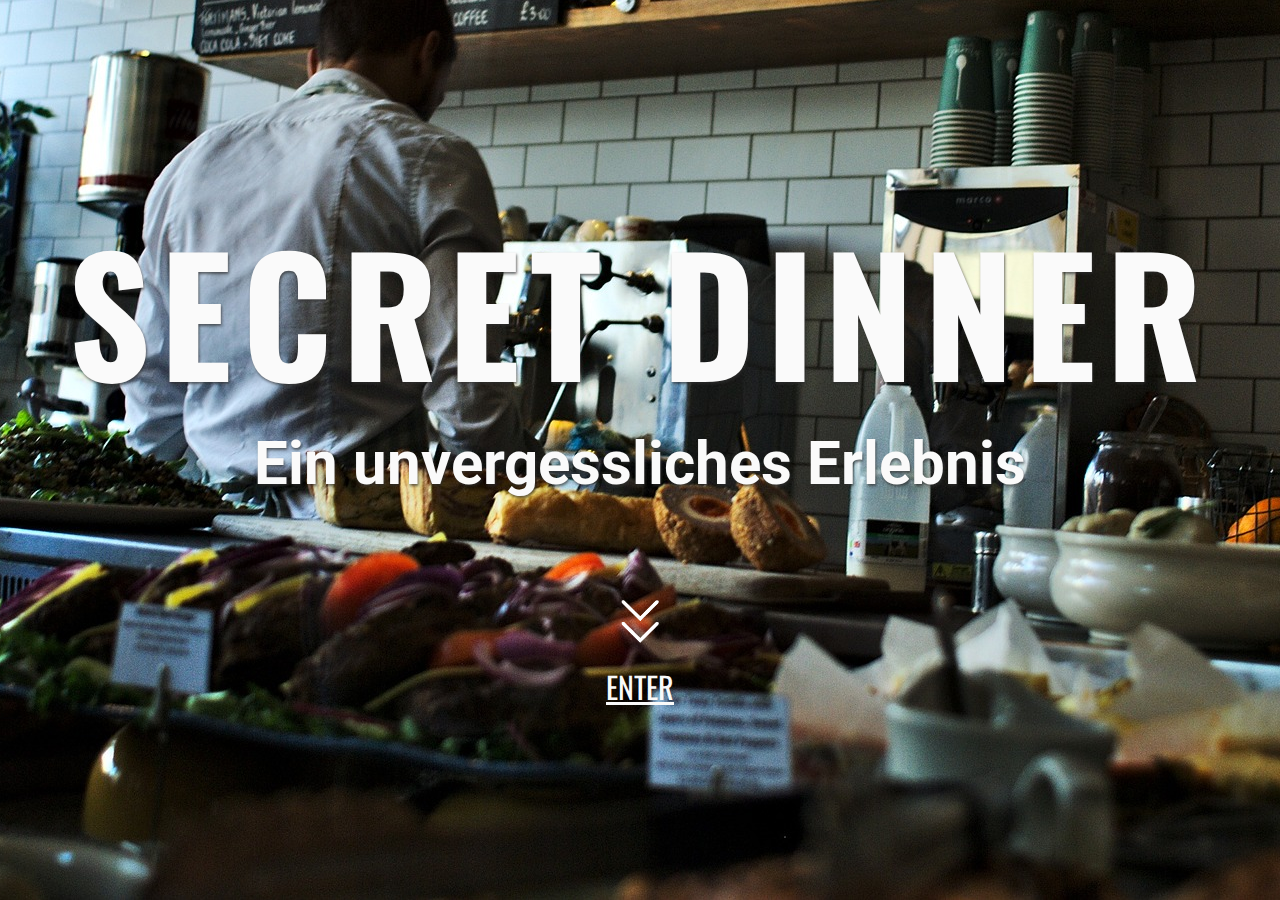
<file: index.html>
<!DOCTYPE html>
<html lang="de">
<head>
    <meta charset="UTF-8">
    <link rel="stylesheet" href="styles.css">
    <link href="https://fonts.googleapis.com/css?family=Oswald|Roboto" rel="stylesheet">
    <script charset="utf-8" src="freeprefix.js"></script>
    <title>Secret Dinner</title>
</head>
<body>
<div id='background'>
    <div id='intro'>
        <h1>secret dinner</h1>
        <h2>Ein unvergessliches Erlebnis</h2>
        <img src="img/arrow.png" alt="arrow">
        <a href="home.html">ENTER</a>
    </div>
</div>

</body>
</html>
</file>
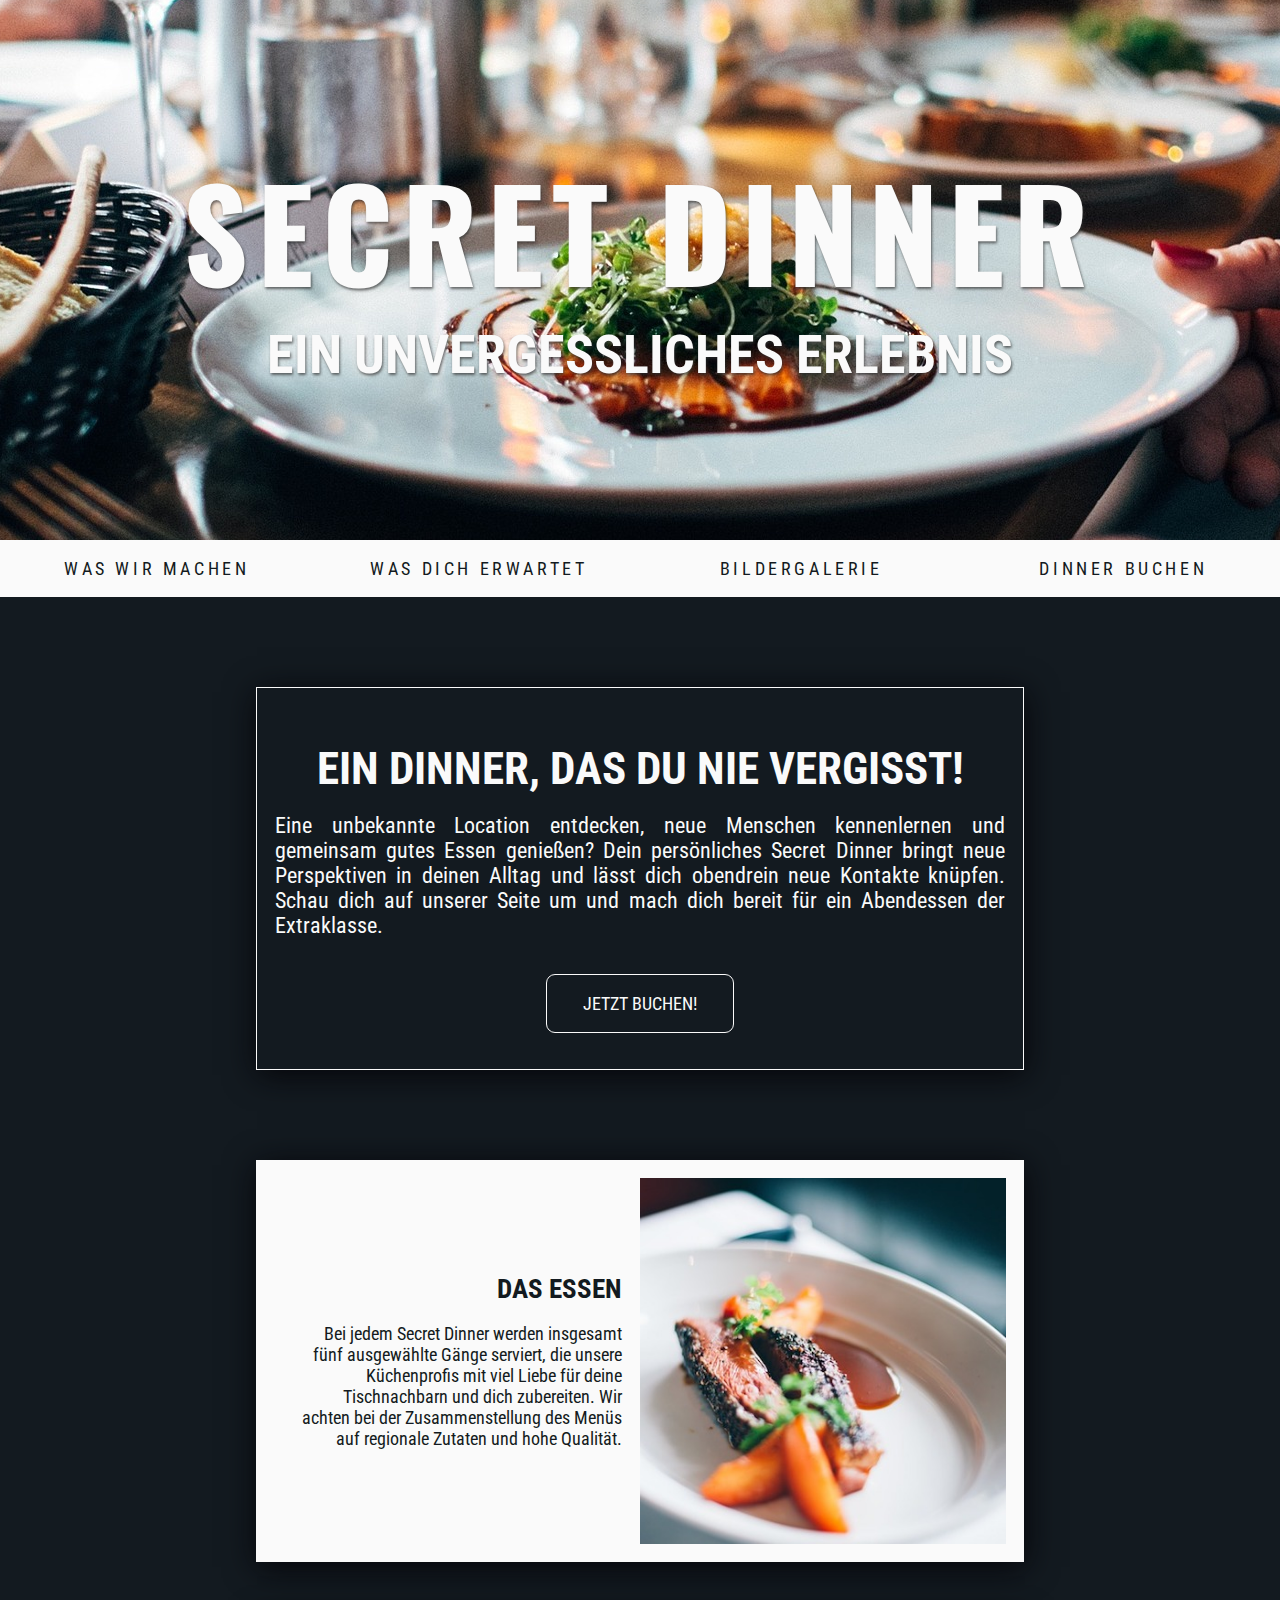
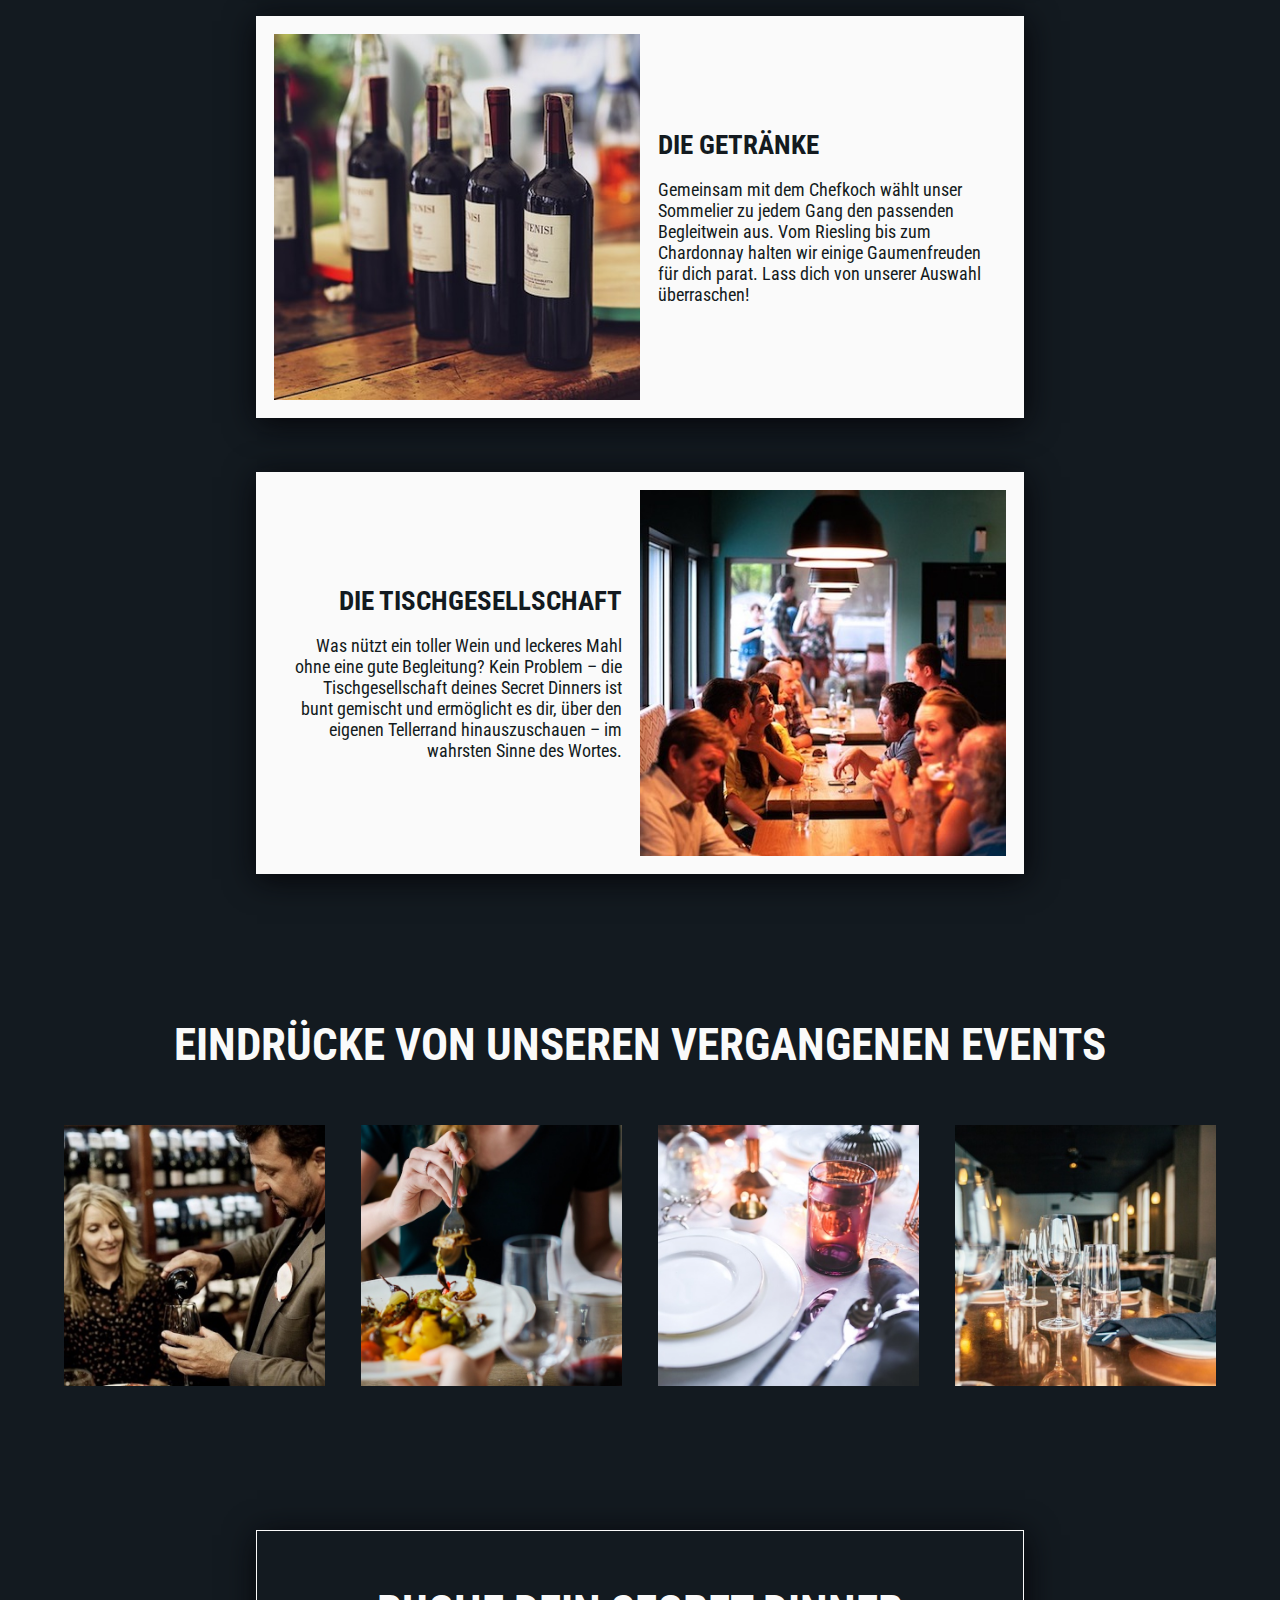
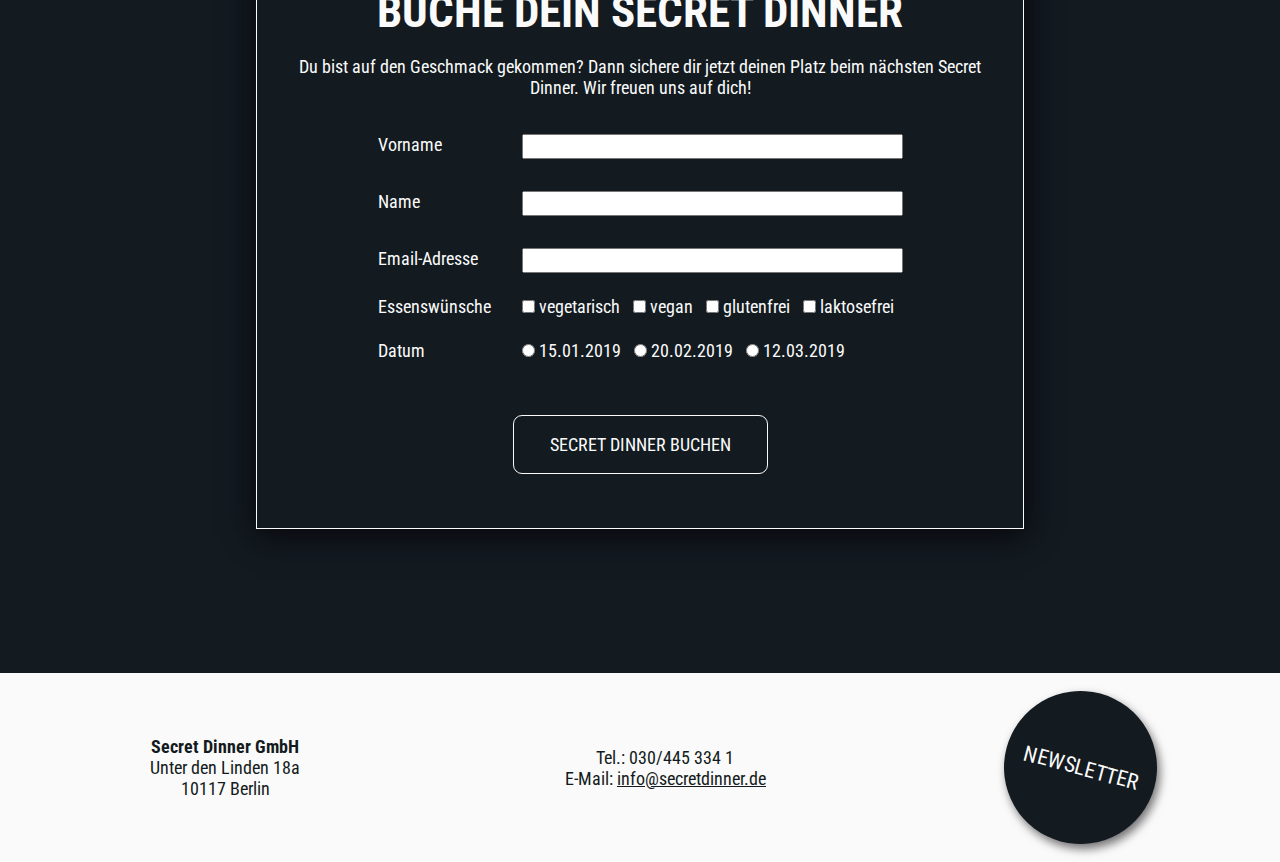
<file: home.html>
<!DOCTYPE html>
<html lang="de">
<head>
    <meta charset="UTF-8">
    <link rel="stylesheet" href="styles_home.css">
    <link href="https://fonts.googleapis.com/css?family=Oswald|Roboto+Condensed" rel="stylesheet">
    <script charset="utf-8" src="freeprefix.js"></script>
    <script charset="utf-8" src="script.js"></script>
    <title>Secret Dinner</title>
</head>
<body>
<!--Headerbild-->
    <div id="header_bild">
        <h1>Secret Dinner</h1>
        <h2>Ein unvergessliches Erlebnis</h2>
    </div>

<!--Navigation-->

    <nav id="navbar">
        <ul>
            <li><a href="#intro">Was wir machen</a></li>
            <li><a href="#more">Was dich erwartet</a></li>
            <li><a href="#galerie">Bildergalerie</a></li>
            <li><a href="#anmeldung">Dinner buchen</a></li> 
        </ul>
    </nav>

    <nav>
        <ul id="navbar_mobile">
            <li><a href="#intro">Was wir machen</a></li>
            <li><a href="#more">Was dich erwartet</a></li>
            <li><a href="#galerie">Bildergalerie</a></li>
            <li><a href="#anmeldung">Dinner buchen</a></li> 
        </ul>   
    </nav>

    


<!--Intro-->
    <div id="intro">
        <h2>Ein Dinner, das du nie vergisst!</h2>
        <p>Eine unbekannte Location entdecken, neue Menschen kennenlernen und gemeinsam gutes Essen genießen? Dein persönliches Secret Dinner bringt neue Perspektiven in deinen Alltag und lässt dich obendrein neue Kontakte knüpfen. Schau dich auf unserer Seite um und mach dich bereit für ein Abendessen der Extraklasse.</p>
        <a href="#anmeldung">Jetzt buchen!</a>
    </div>

<!--Vorstellungsbereich-->
      <section id="more">
        <article>
            <h3>Das Essen</h3>
            <p>Bei jedem Secret Dinner werden insgesamt fünf ausgewählte Gänge serviert, die unsere Küchenprofis mit viel Liebe für deine Tischnachbarn und dich zubereiten. Wir achten bei der Zusammenstellung des Menüs auf regionale Zutaten und hohe Qualität.</p>
        </article>
        <img src="img/essen.jpg" alt="Essen">
    </section>
    <section>
        <img id="bottle" src="img/bottle.jpg" alt="Weinflaschen">
        <article>
            <h3>Die Getränke</h3>
            <p>Gemeinsam mit dem Chefkoch wählt unser Sommelier zu jedem Gang den passenden Begleitwein aus. Vom Riesling bis zum Chardonnay halten wir einige Gaumenfreuden für dich parat. Lass dich von unserer Auswahl überraschen!</p>
        </article>
        <img id="bottle_mobile" src="img/bottle.jpg" alt="Weinflaschen">
    </section>
    <section>
        <article>
            <h3>Die Tischgesellschaft</h3>
            <p>Was nützt ein toller Wein und leckeres Mahl ohne eine gute Begleitung? Kein Problem – die Tischgesellschaft deines Secret Dinners ist bunt gemischt und ermöglicht es dir, über den eigenen Tellerrand hinauszuschauen – im wahrsten Sinne des Wortes. </p>
        </article>
        <img src="img/gaeste.jpg" alt="Menschen an einem Tisch">
    </section>

<!--Bildergalerie-->
    <div id="galerie">
        <h2>Eindrücke von unseren vergangenen Events</h2>
        <div id="bilder">
            <img src="img/sommelier.jpg" alt="Secret Dinner Sommelier">
            <img src="img/secret_dinner_food.jpg" alt="Schmorgemüse">
            <img src="img/gedeck.jpg" alt="Gedeck">
            <img src="img/glaeser.jpg" alt="Gläser">
        </div>
    </div>

<!--Anmeldeformular-->
    <div id="anmeldung">
        <h2>Buche dein Secret Dinner</h2>
        <p>Du bist auf den Geschmack gekommen? Dann sichere dir jetzt deinen Platz beim nächsten Secret Dinner. Wir freuen uns auf dich!</p>
        <form id="anmeldeformular">
            <label for="vorname">Vorname</label>
            <input id="vorname" type="text"><br/>
            <label for="nachname">Name</label>
            <input id="nachname" type="text"><br/>
            <label for="email">Email-Adresse</label>
            <input id="email" type="text">

            <legend>Essenswünsche</legend>
            <fieldset>
                <input id="vegetarisch" type="checkbox" name="essenswuensche">
                <label for="vegetarisch">vegetarisch</label>
                <input id="vegan" type="checkbox" name="essenswuensche">
                <label for="vegan">vegan</label>
                <input id="glutenfrei" type="checkbox" name="essenswuensche">
                <label for="glutenfrei">glutenfrei</label>
                <input id="laktosefrei" type="checkbox" name="essenswuensche">
                <label for="laktosefrei">laktosefrei</label>
            </fieldset>
            <legend>Datum</legend>
            <fieldset>
                <input id="januar" type="radio" name="datum">
                <label for="januar">15.01.2019</label>
                <input id="februar" type="radio" name="datum">
                <label for="februar">20.02.2019</label>
                <input id="maerz" type="radio" name="datum">
                <label for="maerz">12.03.2019</label>
            </fieldset>
        </form>
        <button type="submit" form="anmeldeformular">Secret Dinner buchen</button>
    </div>


<!--Footer-->
    <footer>
        <address>
            <b>Secret Dinner GmbH</b> </br>
            Unter den Linden 18a </br>
            10117 Berlin </br>
        </address>
        <address>
            Tel.: 030/445 334 1 </br>
            E-Mail: <a href="mailto:info@secretdinner.de">info@secretdinner.de</a>
        </address>
        <button id="newsletter_button">Newsletter</button>
    </footer>
    <div id="overlay">
        <span id="close_window">Schließen</span>
        <h2 id="overlay_h2">Melde dich für unseren Newsletter an!</h2>
        <label for="email_newsletter">Email-Adresse:</label>
        <input id="email_newsletter" type="text">
        <img src="img/send_icon.png" alt="senden">
    </div>
</body>
</html>
</file>
<file: styles.css>
/* reset */
* {
    box-sizing: border-box;
    padding: 0px;
    margin: 0px;
    font-size: 100px;
}

body, html {
    height: 100%;
}

#background, #intro {
    display: flex;
    justify-content: center;
    align-items: center;
}


#background {
    background: url(img/bar.jpg) no-repeat bottom center fixed;
    height: 100%;
    width: 100%;
}

#intro {
    flex-direction: column;
}

h1, h2 {
    text-shadow: 1px 2px 3px rgba(45, 45, 45, 0.7);
}

h1, h2, a {
    color: rgb(250, 250, 250);   
    text-align: center;
}

h1, a {
    font-family: 'Oswald', sans-serif;
}

h1 {
    text-transform: uppercase;
    letter-spacing: 0.1rem;
    font-size: 1.6rem;
    animation: secret 5s ease alternate;
}

@keyframes secret {
    0%{
        opacity: 0;
    }
    100%{
        opacity: 1;
    }
}

h2 {
    font-family: 'Roboto', sans-serif; 
    font-size: 0.6rem;
    margin-bottom: 1rem;
}

img {
    width: 0.4rem;
    animation: arrow 2s infinite;
}

@keyframes arrow {
    0%, 100%{
        transform: translate(0,0);
    }
    50% {
        transform: translate(0,0.2rem);
    }
}

a {
    margin-top: 0.2rem;
    font-size: 0.3rem;
}


/* Media Queries */

@media only screen and (max-width: 1065px) {
    * {
        font-size: 80px;
    }
}


@media only screen and (max-width: 620px) {
    * {
        font-size: 60px;
    }

    h2{
        font-size: 0.5rem;
    }

    a {
        font-size: 0.4rem;
    }
}
</file>
<file: styles_home.css>
/* Reset */
* {
    box-sizing: border-box;
    padding: 0px;
    margin: 0px;
    font-size: 18px;
    font-family: 'Roboto Condensed', sans-serif;
}


/* General Styles */

body, button {
    background-color: rgb(19, 26, 32);
}

h1 {
    font-family: 'Oswald', sans-serif;
    font-size: 7rem;
    letter-spacing: 0.5rem;
}

h2 {
    margin-bottom: 1rem;
    font-size: 2.5rem;
    text-align: center;
}

h3 {
    margin-bottom: 1rem;
    font-size: 1.5rem;
}

a {
    color: rgb(19, 26, 32);
    text-decoration: none;
}

h1, h2, #header_bild, #intro, #anmeldung, button {
    color: rgb(250, 250, 250);
}

button {
    cursor: pointer;
}

#header_bild h1, nav ul li, h2, #intro a, article h3, button { 
    text-transform: uppercase;
}

#header_bild, #intro, #anmeldung, section, footer, #overlay {
    display: flex;
    justify-content: center;
    align-items: center; 
}

nav ul, #bilder, form {
    display: grid;
}

#header_bild, #intro, #anmeldung, #overlay {
    flex-direction: column;
}

#intro, section, #anmeldung {
    width: 60%;
    box-shadow: 1px 5px 30px rgb(5, 5, 9);
}


#intro a, #anmeldung button {
    border: 1px solid rgb(250, 250, 250);
    border-radius: 0.5rem;
    color: rgb(250, 250, 250);
    padding: 1rem 2rem;
    text-align: center;
    text-decoration: none;
    margin-top: 2rem;
    transition: 1s background-color;
}

nav, section, footer, #intro a:hover, #anmeldung button:hover{
    color: rgb(19, 26, 32);
    background-color: rgb(250, 250, 250);
}




/* Header Section mit Header Bild und Logo */

#header_bild {
    background: url(img/dinner.jpg) no-repeat bottom center fixed; 
    height: 30rem;
    width: 100%;
    text-shadow: 1px 2px 3px rgba(45, 45, 45, 0.7);
}

#header_bild h2 {
    font-size: 3rem;
}


/* Navigation */

nav {
    z-index: 20;
}

nav ul {
    grid-template-columns: 1fr 1fr 1fr 1fr;
    grid-gap: 0.5rem;
}

nav ul li {
    text-align: center;
    list-style-type: none;
    padding: 1rem;
    letter-spacing: 0.2rem;
}

nav ul li:hover {
    text-decoration: underline;
}

.sticky {
    position: fixed;
    top: 0;
    width: 100%;
}

.sticky + #intro {
    margin-top: 8rem;
}

#navbar_mobile {
    display: none;
}


/* Intro Text */

#intro {
    padding: 3rem 1rem 2rem 1rem;
    border: 1px solid rgb(250, 250, 250);
    margin: 5rem auto;
}

#intro p {
    text-align: justify;
    font-size: 1.2rem;
}


/* Erklärungen */

section {
    padding: 1rem;
    margin: 3rem auto;
}

section img {
    width: 50%;
    min-width: 50%;
}

article {
    padding: 0 1rem;
    text-align: right;
}

article:nth-child(2){
    text-align: left;
}

section #bottle_mobile{
    display: none;
}


/* Galerie */

#galerie {
    width: 90%;
    margin: 8rem auto;
}

#bilder {
    grid-template-columns: 1fr 1fr 1fr 1fr;
    grid-gap: 2rem;
    margin-top: 3rem;
}

#bilder img {
    width: 100%;
    transition: all 1s ease;
}

#bilder img:hover {
    transform: scale(1.2);
    z-index: 10;
}




/* Anmeldeformular */

#anmeldung {
    padding: 3rem 2rem 2rem 2rem;
    border: 1px solid rgb(250, 250, 250);
    margin: 2rem auto 8rem auto;
}

#anmeldung p {
    text-align: center;
}

form {
    grid-template-columns: 8rem 1fr;
    grid-row-gap: 0.3rem;
    max-width: 30rem;
    margin: 2rem auto;
}

label {
    grid-column: 1 / 2;
}
 
input {
    grid-column: 2 / 3;
}

fieldset {
    border: none;
}

fieldset, legend {
    margin-top: 1rem;
}

fieldset label, fieldset input {
    grid-column: initial;
    padding-right: 0.5rem;
}

#anmeldung button {
    margin: 1rem auto;
}


/* Footer */

footer {
    flex-wrap: wrap;
    justify-content: space-around;
    align-items: center;
    padding: 1rem;
}

footer address {
    padding: 1.5rem;
    font-style: normal;
    text-align: center;
}

footer a {
    text-decoration: underline;
}

footer button {
    width: 8.5rem;
    height: 8.5rem;
    transform: rotate(15deg);
    border-radius: 100%;
    padding: 1rem;
    border: none;
    font-size: 1.2rem;
    box-shadow: 4px 4px 10px rgba(5, 5, 9, 0.557);
}


/* Newsletter Overlay */

#overlay {
    position: fixed;
    display: none;
    width: 100%;
    height: 100%;
    top: 0;
    left: 0;
    right: 0;
    bottom: 0;
    background-color: rgba(250, 250, 250, 0.9);
    z-index: 20;
}

#overlay h2 {
    color: rgb(19, 26, 32);
}

#overlay span {
    position: relative;
    top: 20rem;
    left:0.5rem;
    margin-right: 1rem;
    text-align: center;
    text-decoration: underline;
}

#overlay img {
    margin-top: 2rem;
}

#overlay img, #overlay span {
    cursor: pointer;
}






/* Media Queries */

@media screen and (max-width: 1025px) {

    h1 {
        font-size: 5rem;
    }

    #header_bild{
        height: 20rem;
    }

    #header_bild h2 {
        font-size: 2.5rem;
    }

    #intro, section, #anmeldung {
        width: 90%;
    }
    
    #intro {
        margin: 1rem auto;
    }

    #galerie{
        margin: 6rem auto;
    }

    #bilder {
        grid-template-columns: 1fr 1fr;
    }

    #bilder img {
        transition: none;
    }

    #bilder img:hover {
        transform: none;
    }

    #anmeldung{
        margin: 0 auto 2rem auto;
    }
    
}

@media only screen and (max-width: 635px){

    *{
        font-size: 20px;
    }

    h1 {
        font-size: 3rem;
        text-align: center;
    }

    h2{
        font-size: 2rem;
    }

    #header_bild h2 {
        font-size: 1.5rem;
        text-transform: initial;
    }

    /* Navigation */

    #navbar {
        display: none;
    }

    #navbar_mobile {
        display: initial;
    }
    
    nav ul {
        grid-template-columns: 1fr;
        grid-gap: initial;
    }
    
    nav ul li {
        text-align: center;
        list-style-type: none;
        padding-bottom: 0.5rem;
        letter-spacing: 0.2rem;
        border-bottom: 1px solid rgba(19, 26, 32, 0.4);
    }

    #intro, section, #anmeldung {
        width: 100%;
        border: none;
        padding: 1.5rem;
    }

    #intro p {
        font-size: 1rem;
        text-align: initial;
    }

    /* Erklärungen */

    section {
        flex-direction: column;
    }

    section img {
        width: 100%;
    }

    section #bottle_mobile{
        display: initial;
    }

    section #bottle{
        display: none;
    }

    article {
        padding: 0 0 1rem 0;
    }

    article h3 {
        text-align: center;
    }

    article p{
        text-align: initial;
    }

    /* Galerie */

    #galerie {
        margin: 1.5rem auto;
    }

    #bilder {
        grid-template-columns: 1fr;
    }

    /* Anmeldung */

    #anmeldung {
        margin: 0 auto 2rem auto;
    }

    form {
        grid-template-columns: 1fr;
    }

    label, input {
        grid-column: initial;
    }

    .options, legend {
        margin-top: 0.5rem;
    }

    /* Footer */

    footer button{
        width: initial;
        height: initial;
        border-radius: initial;
        text-decoration: underline;
        box-shadow: none;
        transform: initial;
        background-color: initial;
        color: rgb(19, 26, 32);
        text-transform: capitalize;
    }
     
}
</file>
